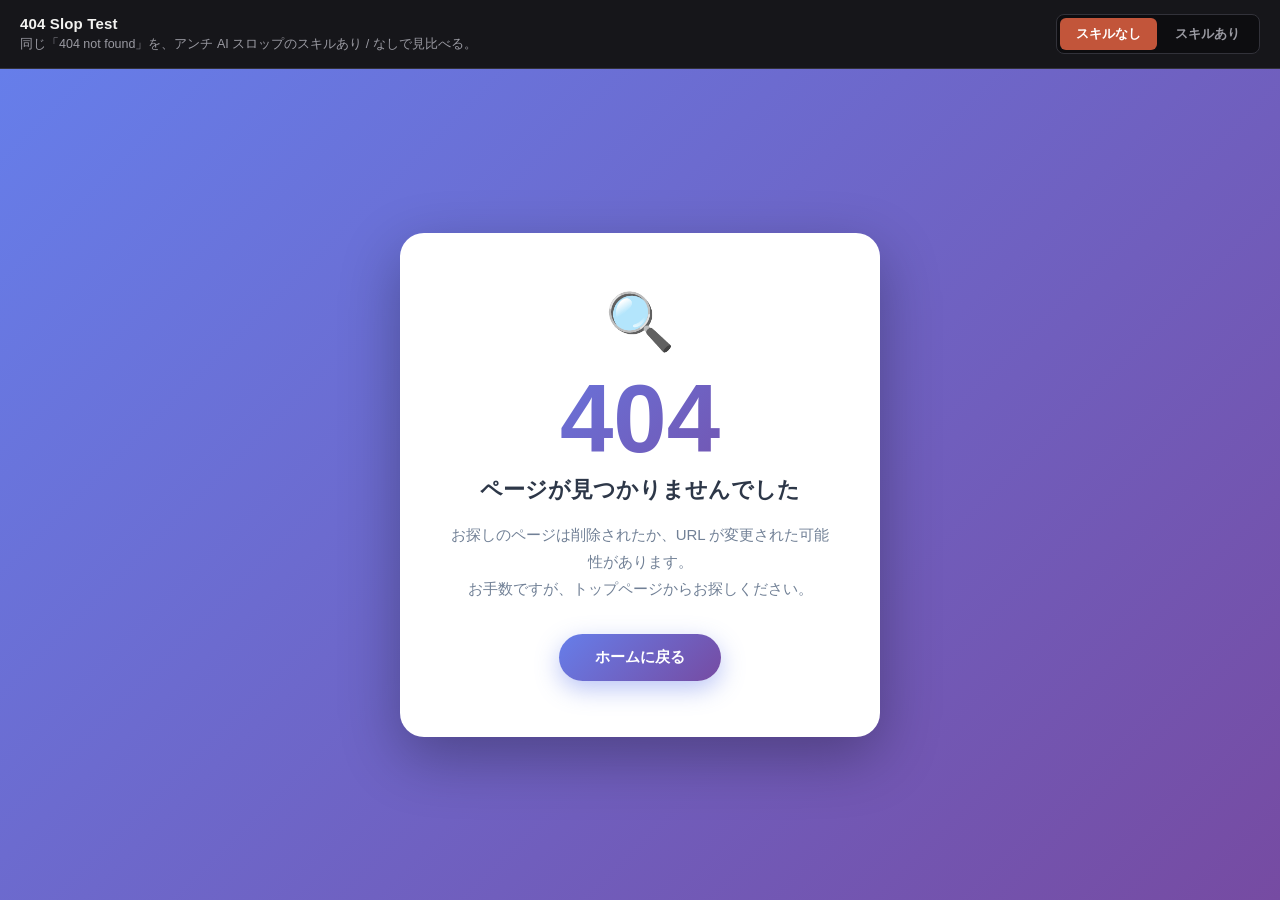
<file: index.html>
<!DOCTYPE html>
<html lang="ja">
<head>
  <meta charset="UTF-8">
  <meta name="viewport" content="width=device-width, initial-scale=1.0">
  <title>404 Slop Test — AIの404、スキルあり / なしで見比べる</title>
  <link rel="stylesheet" href="css/viewer.css">
</head>
<body>
  <header class="bar">
    <div class="bar__title">
      <h1>404 Slop Test</h1>
      <p>同じ「404 not found」を、アンチ AI スロップのスキルあり / なしで見比べる。</p>
    </div>
    <div class="toggle" role="group" aria-label="表示するバージョンを選ぶ">
      <button type="button" class="toggle__btn is-active" data-version="plain" aria-pressed="true">
        スキルなし
      </button>
      <button type="button" class="toggle__btn" data-version="hallmark" aria-pressed="false">
        スキルあり
      </button>
    </div>
  </header>

  <main class="stage">
    <iframe class="stage__frame" id="frame" src="pages/plain-404.html" title="404 ページのプレビュー"></iframe>
  </main>

  <script src="js/script.js"></script>
</body>
</html>
</file>
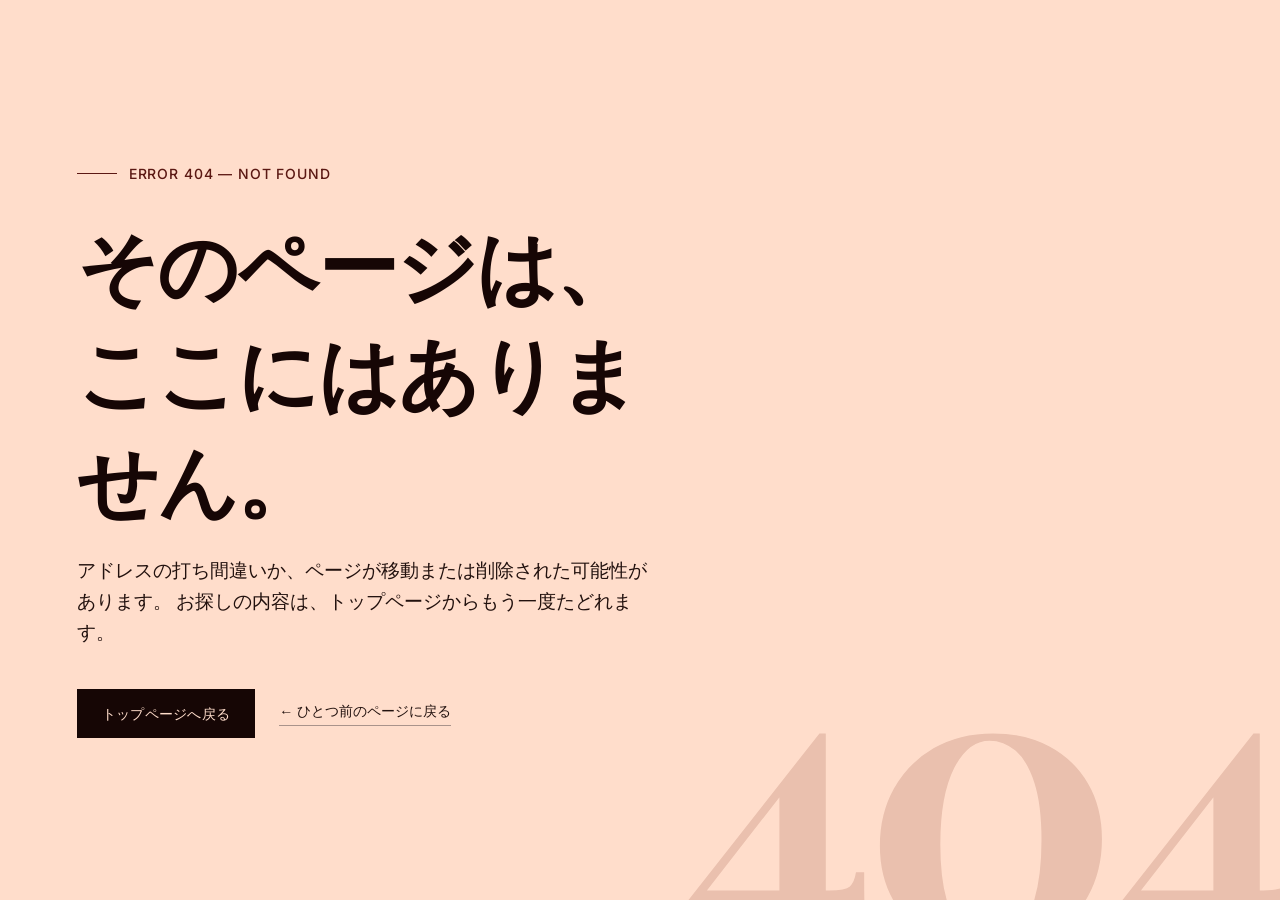
<file: pages/hallmark-404.html>
<!DOCTYPE html>
<html lang="ja">
<head>
  <meta charset="UTF-8">
  <meta name="viewport" content="width=device-width, initial-scale=1.0">
  <title>404 — ページが見つかりません</title>
  <link rel="preconnect" href="https://fonts.googleapis.com">
  <link rel="preconnect" href="https://fonts.gstatic.com" crossorigin>
  <link href="https://fonts.googleapis.com/css2?family=Crimson+Pro:wght@400;500&family=Inter:wght@500&family=Playfair+Display:wght@500;700&display=swap" rel="stylesheet">
  <link rel="stylesheet" href="../css/tokens.css">
  <link rel="stylesheet" href="../css/hallmark-404.css">
</head>
<body>
  <main class="page">
    <p class="page__kicker">Error 404 — Not Found</p>

    <div class="page__body">
      <h1 class="page__headline">そのページは、ここにはありません。</h1>
      <p class="page__lede">
        アドレスの打ち間違いか、ページが移動または削除された可能性があります。
        お探しの内容は、トップページからもう一度たどれます。
      </p>
      <div class="page__actions">
        <a class="btn" href="#">トップページへ戻る</a>
        <a class="link-back" href="#">
          <span class="link-back__arrow" aria-hidden="true">←</span>
          ひとつ前のページに戻る
        </a>
      </div>
    </div>

    <p class="page__numeral" aria-hidden="true">404</p>
  </main>
</body>
</html>
</file>
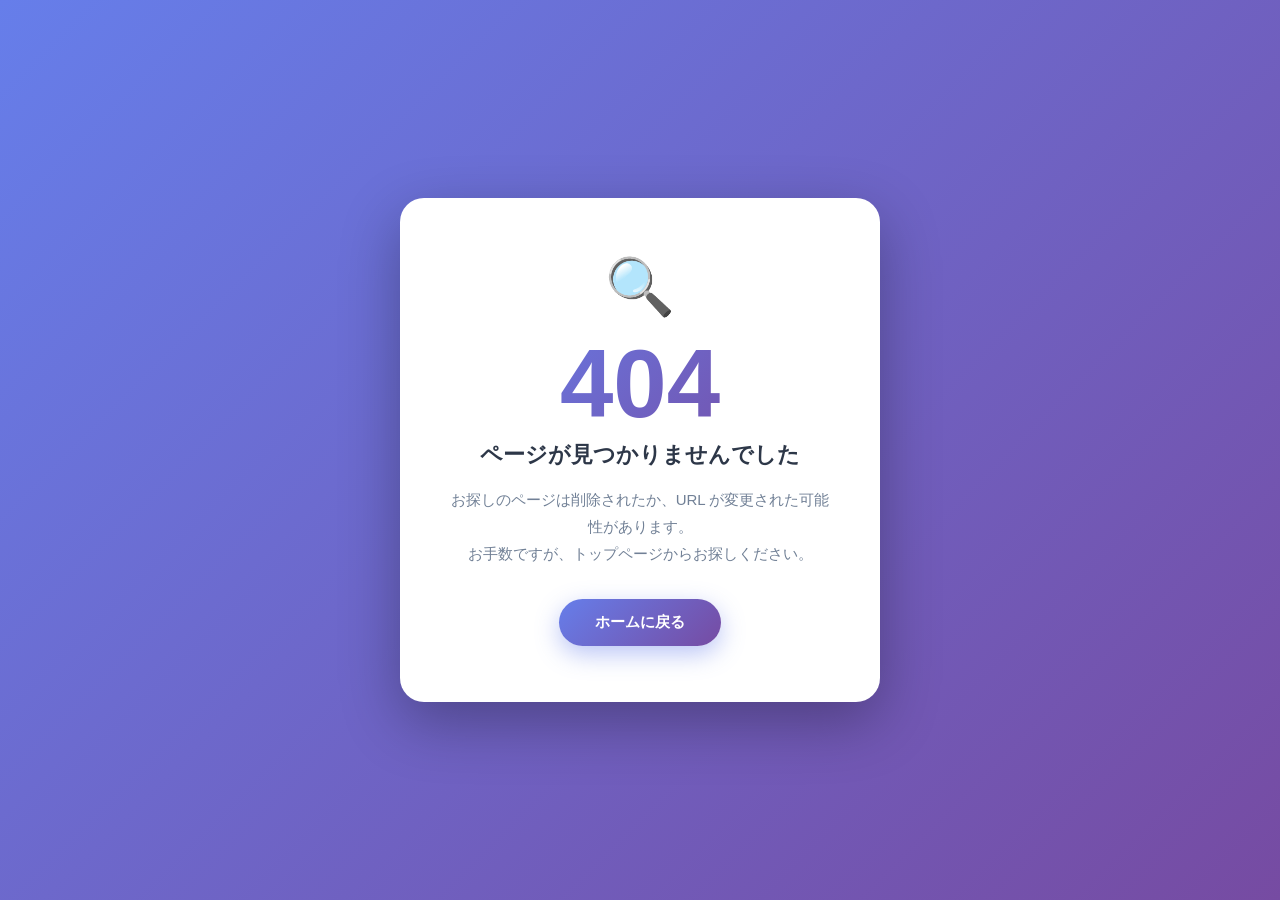
<file: pages/plain-404.html>
<!DOCTYPE html>
<html lang="ja">
<head>
  <meta charset="UTF-8">
  <meta name="viewport" content="width=device-width, initial-scale=1.0">
  <title>404 Not Found</title>
  <link rel="stylesheet" href="../css/plain-404.css">
</head>
<body>
  <main class="error-card">
    <div class="error-icon">🔍</div>
    <h1 class="error-code">404</h1>
    <h2 class="error-title">ページが見つかりませんでした</h2>
    <p class="error-message">
      お探しのページは削除されたか、URL が変更された可能性があります。<br>
      お手数ですが、トップページからお探しください。
    </p>
    <a class="home-button" href="#">ホームに戻る</a>
  </main>
</body>
</html>
</file>
<file: css/viewer.css>
/* 404 Slop Test ── 比較ビューア
   どちらの404とも競合しない中立な「額縁」。暗色ニュートラルで両版をギャラリー的に見せる。 */

:root {
  --bar-bg:    #16161a;
  --bar-ink:   #f3f3f1;
  --bar-muted: #9a9aa2;
  --bar-line:  #32323a;
  --accent:    #c2553a;
  --focus:     #f0a07f;
}

* { box-sizing: border-box; }

html, body {
  margin: 0;
  height: 100%;
  overflow: hidden;
}

body {
  display: flex;
  flex-direction: column;
  background: var(--bar-bg);
  font-family: -apple-system, BlinkMacSystemFont, "Segoe UI",
    "Hiragino Kaku Gothic ProN", Meiryo, sans-serif;
}

.bar {
  flex: none;
  display: flex;
  align-items: center;
  justify-content: space-between;
  flex-wrap: wrap;
  gap: 12px 24px;
  padding: 14px 20px;
  background: var(--bar-bg);
  border-bottom: 1px solid var(--bar-line);
}

.bar__title h1 {
  margin: 0;
  font-size: 15px;
  font-weight: 700;
  letter-spacing: 0.01em;
  color: var(--bar-ink);
}

.bar__title p {
  margin: 3px 0 0;
  font-size: 12.5px;
  line-height: 1.5;
  color: var(--bar-muted);
}

.toggle {
  flex: none;
  display: inline-flex;
  gap: 2px;
  padding: 3px;
  background: #0d0d10;
  border: 1px solid var(--bar-line);
  border-radius: 8px;
}

.toggle__btn {
  appearance: none;
  border: 0;
  border-radius: 6px;
  padding: 7px 16px;
  background: transparent;
  color: var(--bar-muted);
  font: inherit;
  font-size: 13px;
  font-weight: 600;
  white-space: nowrap;
  cursor: pointer;
  transition: background-color 0.18s ease, color 0.18s ease;
}

.toggle__btn:hover { color: var(--bar-ink); }

.toggle__btn.is-active {
  background: var(--accent);
  color: #fff;
}

.toggle__btn:focus-visible {
  outline: 2px solid var(--focus);
  outline-offset: 2px;
}

.stage {
  flex: 1 1 auto;
  min-height: 0;
  background: #000;
}

.stage__frame {
  display: block;
  width: 100%;
  height: 100%;
  border: 0;
}
</file>
<file: css/tokens.css>
/* Hallmark · tokens — theme: Newsprint (broadsheet · salmon paper · burgundy accent)
   Single-theme token export for the 404 Slop Test "あり版（hallmark-404）".
   Every colour / font in hallmark-404.css references these by name. */

:root {
  /* ── Colour ──────────────────────────────────────────────── */
  --color-paper:      oklch(92%  0.045 50);   /* salmon-pink broadsheet stock */
  --color-paper-2:    oklch(89%  0.050 50);
  --color-paper-3:    oklch(84%  0.054 45);   /* recessive watermark numeral */
  --color-rule:       oklch(68%  0.030 40);
  --color-rule-2:     oklch(35%  0.020 35);
  --color-muted:      oklch(46%  0.022 35);
  --color-neutral:    oklch(30%  0.025 30);
  --color-ink-2:      oklch(20%  0.030 28);
  --color-ink:        oklch(15%  0.030 25);
  --color-accent:     oklch(32%  0.10  28);   /* burgundy */
  --color-accent-ink: oklch(45%  0.13  30);
  --color-focus:      oklch(48%  0.18  30);

  /* ── Type families ──────────────────────────────────────────
     Latin sets in Playfair / Crimson Pro; Japanese glyphs fall
     through to the OS Mincho serif — a deliberate editorial pairing. */
  --font-display: "Playfair Display", "Hiragino Mincho ProN", "Yu Mincho",
                  "Crimson Pro", ui-serif, Georgia, serif;
  --font-body:    "Crimson Pro", "Hiragino Mincho ProN", "Yu Mincho",
                  ui-serif, Georgia, serif;
  --font-label:   "Inter", ui-sans-serif, system-ui, sans-serif;

  --display-weight: 700;

  /* ── Type scale ─────────────────────────────────────────── */
  --text-xs:   0.75rem;
  --text-sm:   0.875rem;
  --text-base: 1.0625rem;
  --text-md:   1.1875rem;
  --text-lg:   1.375rem;
  --text-xl:   1.625rem;
  --text-2xl:  2rem;
  --text-3xl:  2.75rem;
  --text-display:   clamp(2.75rem, 5vw + 1rem, 5rem);
  --text-display-s: clamp(2rem, 3vw + 1rem, 2.875rem);

  /* ── Line height / tracking ─────────────────────────────── */
  --lh-tight:   1.02;
  --lh-snug:    1.18;
  --lh-normal:  1.55;
  --lh-relaxed: 1.65;

  --tracking-display: -0.022em;
  --tracking-tight:   -0.008em;
  --tracking-normal:  0;
  --tracking-label:   0.06em;

  /* ── Spacing (4pt scale) ────────────────────────────────── */
  --space-3xs: 0.125rem;
  --space-2xs: 0.25rem;
  --space-xs:  0.5rem;
  --space-sm:  0.75rem;
  --space-md:  1rem;
  --space-lg:  1.5rem;
  --space-xl:  2.5rem;
  --space-2xl: 4rem;
  --space-3xl: 6.5rem;

  /* ── Layout ─────────────────────────────────────────────── */
  --page-gutter: clamp(1.5rem, 6vw, 5rem);
  --measure:     58ch;
  --rule-hair:   0.5px;
  --rule-fine:   1px;
  --radius-pill: 0;            /* editorial themes stay square */

  /* ── Motion ─────────────────────────────────────────────── */
  --ease-out:    cubic-bezier(0.16, 1, 0.3, 1);
  --ease-in-out: cubic-bezier(0.65, 0, 0.35, 1);
  --dur-micro: 120ms;
  --dur-short: 220ms;
  --dur-long:  420ms;

  /* ── Z-index ────────────────────────────────────────────── */
  --z-base:   1;
  --z-raised: 10;
}
</file>
<file: css/hallmark-404.css>
/* Hallmark · genre: editorial · macrostructure: Manifesto · theme: Newsprint · enrichment: none · nav: n/a · footer: n/a */
/* Hallmark · pre-emit critique: P5 H5 E5 S4 R5 V5 */

*, *::before, *::after { box-sizing: border-box; }

html, body {
  margin: 0;
  padding: 0;
  overflow-x: clip;
}

body {
  min-height: 100vh;
  display: flex;
  background: var(--color-paper);
  color: var(--color-ink);
  font-family: var(--font-body);
  font-size: var(--text-md);
  line-height: var(--lh-relaxed);
  -webkit-font-smoothing: antialiased;
  text-rendering: optimizeLegibility;
}

.page {
  position: relative;
  width: 100%;
  min-height: 100vh;
  overflow: clip;
  display: flex;
  flex-direction: column;
  justify-content: center;
  gap: var(--space-lg);
  padding: var(--space-3xl) var(--page-gutter);
}

/* ── Kicker — a broadsheet section marker, not a sparkle eyebrow ── */
.page__kicker {
  display: flex;
  align-items: center;
  gap: var(--space-sm);
  margin: 0;
  font-family: var(--font-label);
  font-size: var(--text-sm);
  font-weight: 500;
  letter-spacing: var(--tracking-label);
  text-transform: uppercase;
  color: var(--color-accent);
}
.page__kicker::before {
  content: "";
  width: var(--space-xl);
  height: var(--rule-fine);
  background: var(--color-accent);
}

/* ── The message leads — not the numeral ── */
.page__body {
  position: relative;
  z-index: var(--z-raised);
  max-width: 36rem;
}

.page__headline {
  margin: 0 0 var(--space-lg);
  font-family: var(--font-display);
  font-weight: var(--display-weight);
  font-size: var(--text-display);
  line-height: 1.34;
  letter-spacing: var(--tracking-display);
  color: var(--color-ink);
  overflow-wrap: anywhere;
  min-width: 0;
}

.page__lede {
  margin: 0;
  max-width: var(--measure);
  font-size: var(--text-md);
  line-height: var(--lh-relaxed);
  color: var(--color-ink-2);
}

.page__actions {
  display: flex;
  flex-wrap: wrap;
  align-items: center;
  gap: var(--space-lg);
  margin-top: var(--space-xl);
}

/* ── Primary action — square editorial block, no pill, no glow ── */
.btn {
  display: inline-flex;
  align-items: center;
  white-space: nowrap;
  padding: var(--space-sm) var(--space-lg);
  border: var(--rule-fine) solid var(--color-ink);
  border-radius: var(--radius-pill);
  background: var(--color-ink);
  color: var(--color-paper);
  font-family: var(--font-label);
  font-size: var(--text-sm);
  font-weight: 500;
  letter-spacing: 0.02em;
  text-decoration: none;
  transition: background-color var(--dur-short) var(--ease-out),
              border-color var(--dur-short) var(--ease-out),
              color var(--dur-short) var(--ease-out);
}
.btn:hover {
  background: var(--color-accent);
  border-color: var(--color-accent);
}
.btn:active {
  background: var(--color-ink-2);
  border-color: var(--color-ink-2);
}
.btn:focus-visible {
  outline: 2px solid var(--color-focus);
  outline-offset: 3px;
}

/* ── Secondary action — a real text link with a hairline underline ── */
.link-back {
  display: inline-flex;
  align-items: center;
  gap: var(--space-2xs);
  white-space: nowrap;
  padding-bottom: 2px;
  border-bottom: var(--rule-fine) solid var(--color-rule);
  color: var(--color-ink-2);
  font-size: var(--text-sm);
  text-decoration: none;
  transition: border-color var(--dur-short) var(--ease-out),
              color var(--dur-short) var(--ease-out);
}
.link-back:hover {
  border-color: var(--color-accent);
  color: var(--color-accent);
}
.link-back:focus-visible {
  outline: 2px solid var(--color-focus);
  outline-offset: 3px;
}
.link-back__arrow { font-style: normal; }

/* ── The numeral, demoted — a recessive typographic anchor that
      bleeds off the corner, never the screaming gradient hero ── */
.page__numeral {
  position: absolute;
  right: clamp(-1rem, -2vw, 0rem);
  bottom: clamp(-2.5rem, -5vw, 0rem);
  z-index: var(--z-base);
  margin: 0;
  font-family: var(--font-display);
  font-weight: var(--display-weight);
  font-size: clamp(10rem, 34vw, 25rem);
  line-height: 0.8;
  letter-spacing: -0.04em;
  color: var(--color-paper-3);
  user-select: none;
  pointer-events: none;
}

/* ── One quiet orchestrated entrance — editorial restraint ── */
@media (prefers-reduced-motion: no-preference) {
  .page__kicker,
  .page__body {
    animation: rise var(--dur-long) var(--ease-out) both;
  }
  .page__body { animation-delay: 90ms; }
}
@keyframes rise {
  from { opacity: 0; transform: translateY(14px); }
  to   { opacity: 1; transform: none; }
}
</file>
<file: css/plain-404.css>
/* 404 Slop Test ── なし版（plain-404）
   Hallmark を使わずに実装した「AI default アエステティック」の404。
   ダサく作るのではなく、競合レベルに整った没個性版を狙う。 */

* {
  margin: 0;
  padding: 0;
  box-sizing: border-box;
}

body {
  font-family: -apple-system, BlinkMacSystemFont, "Segoe UI",
    "Hiragino Kaku Gothic ProN", Meiryo, sans-serif;
  min-height: 100vh;
  display: flex;
  align-items: center;
  justify-content: center;
  background: linear-gradient(135deg, #667eea 0%, #764ba2 100%);
  padding: 24px;
}

.error-card {
  background: #ffffff;
  border-radius: 24px;
  padding: 56px 48px;
  max-width: 480px;
  width: 100%;
  text-align: center;
  box-shadow: 0 20px 60px rgba(0, 0, 0, 0.3);
}

.error-icon {
  font-size: 56px;
  margin-bottom: 16px;
  animation: float 3s ease-in-out infinite;
}

@keyframes float {
  0%, 100% { transform: translateY(0); }
  50%      { transform: translateY(-12px); }
}

.error-code {
  font-size: 96px;
  font-weight: 800;
  line-height: 1;
  margin-bottom: 8px;
  background: linear-gradient(135deg, #667eea 0%, #764ba2 100%);
  -webkit-background-clip: text;
  background-clip: text;
  -webkit-text-fill-color: transparent;
}

.error-title {
  font-size: 22px;
  font-weight: 700;
  color: #2d3748;
  margin-bottom: 16px;
}

.error-message {
  font-size: 15px;
  line-height: 1.8;
  color: #718096;
  margin-bottom: 32px;
}

.home-button {
  display: inline-block;
  padding: 14px 36px;
  font-size: 15px;
  font-weight: 700;
  color: #ffffff;
  text-decoration: none;
  border-radius: 9999px;
  background: linear-gradient(135deg, #667eea 0%, #764ba2 100%);
  box-shadow: 0 8px 24px rgba(102, 126, 234, 0.45);
  transition: transform 0.2s ease, box-shadow 0.2s ease;
}

.home-button:hover {
  transform: translateY(-3px);
  box-shadow: 0 12px 32px rgba(102, 126, 234, 0.55);
}
</file>
